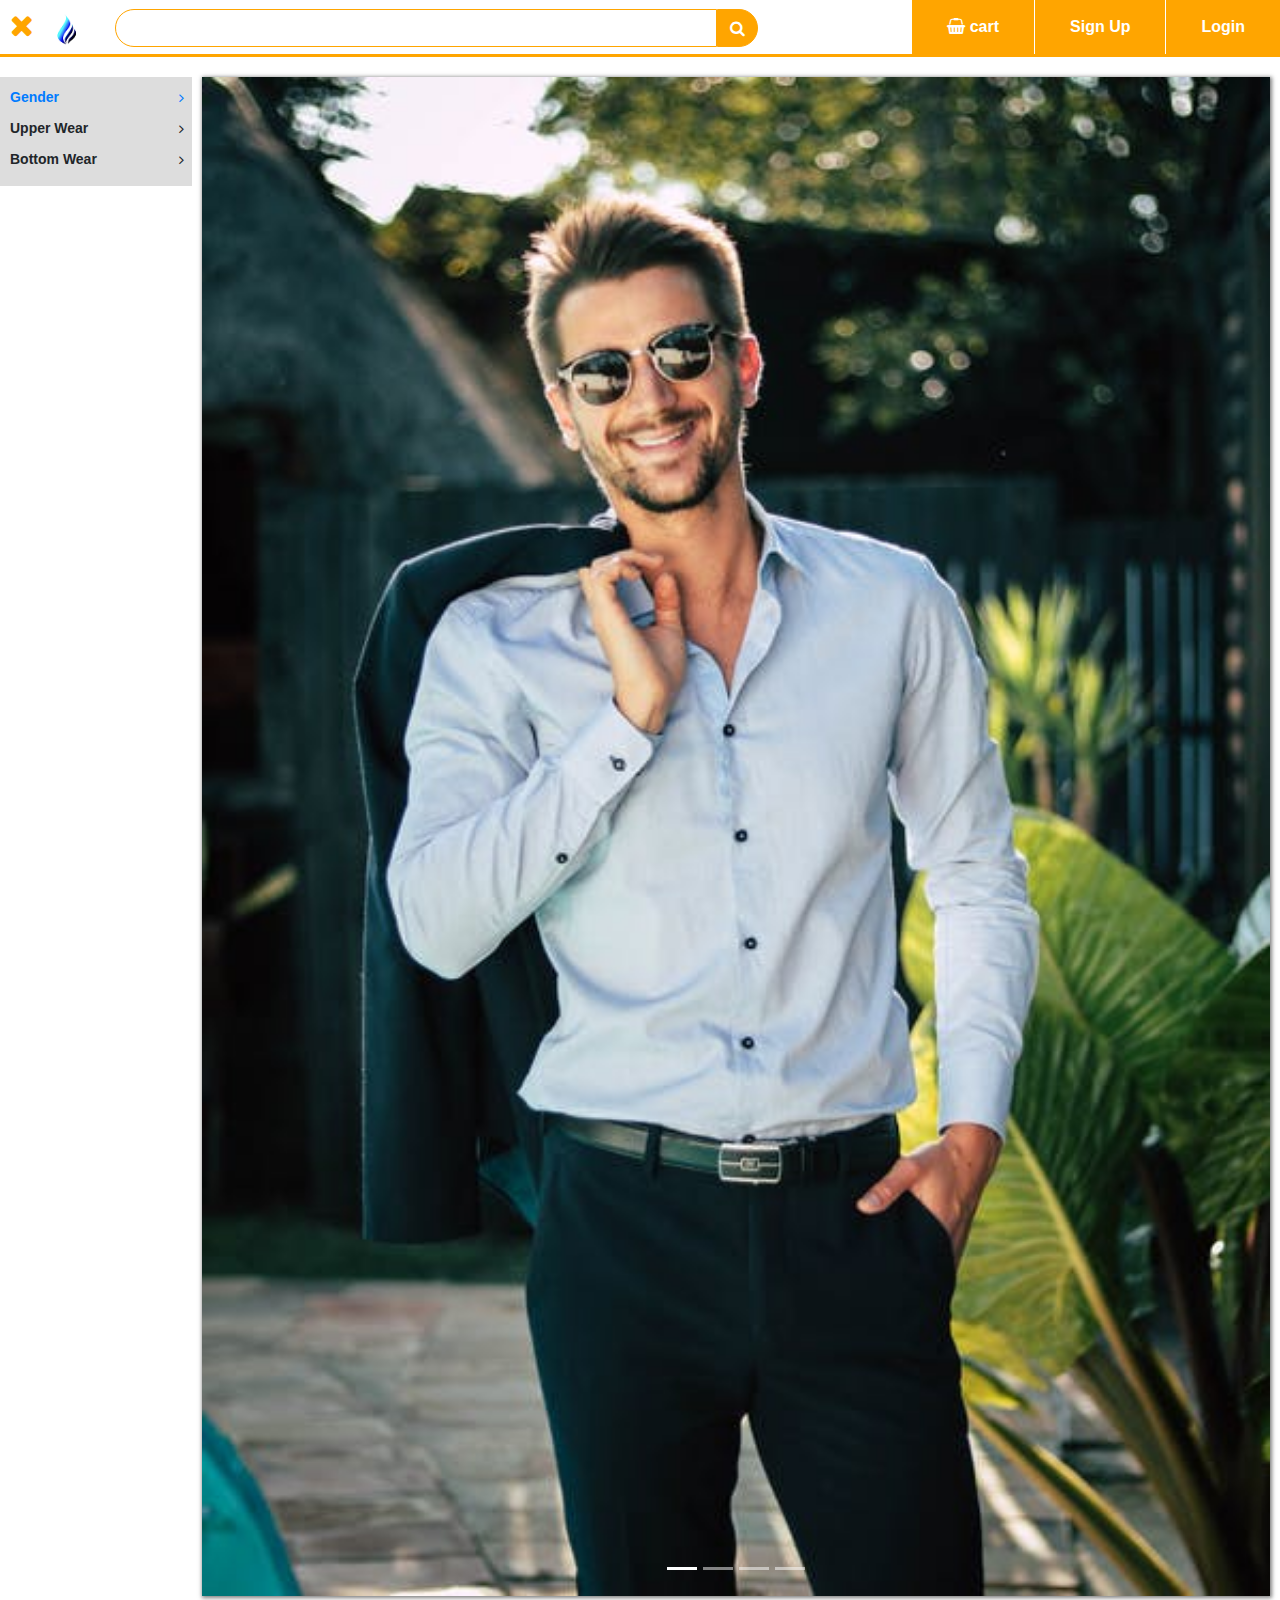
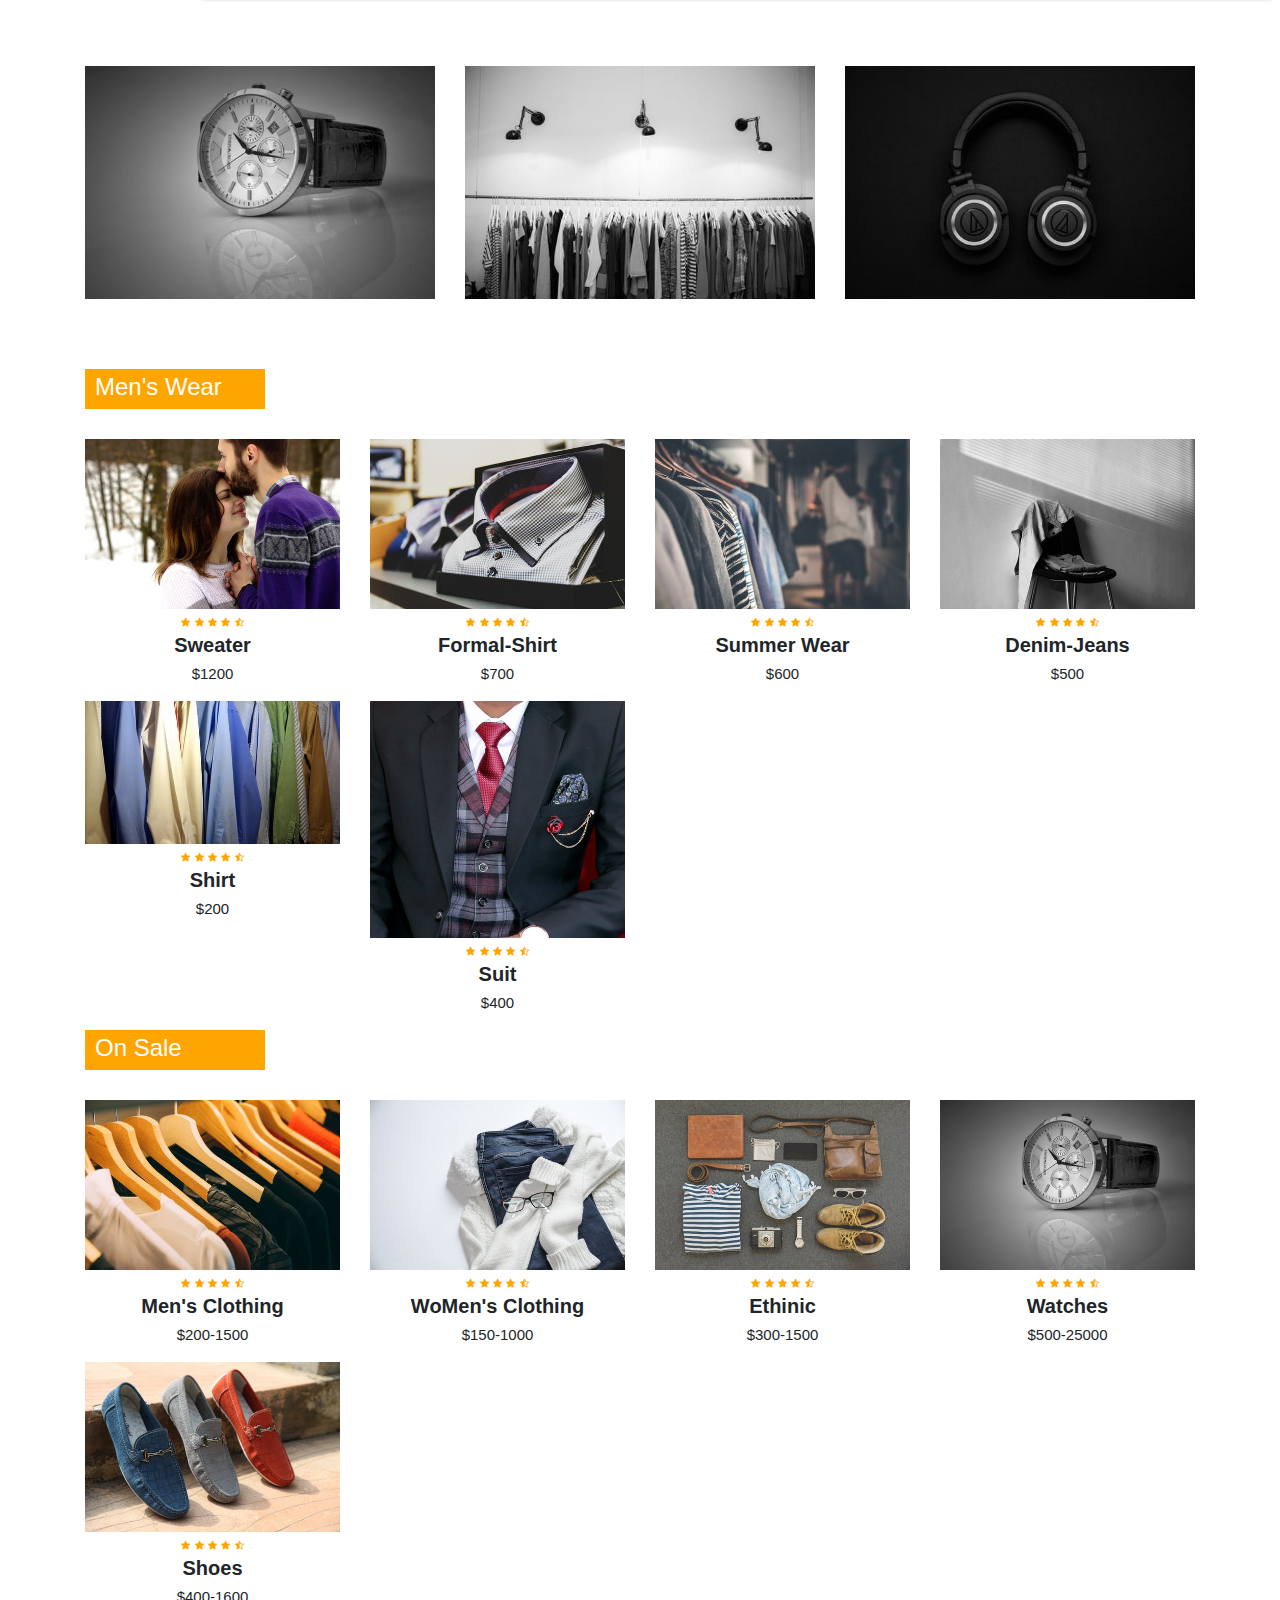
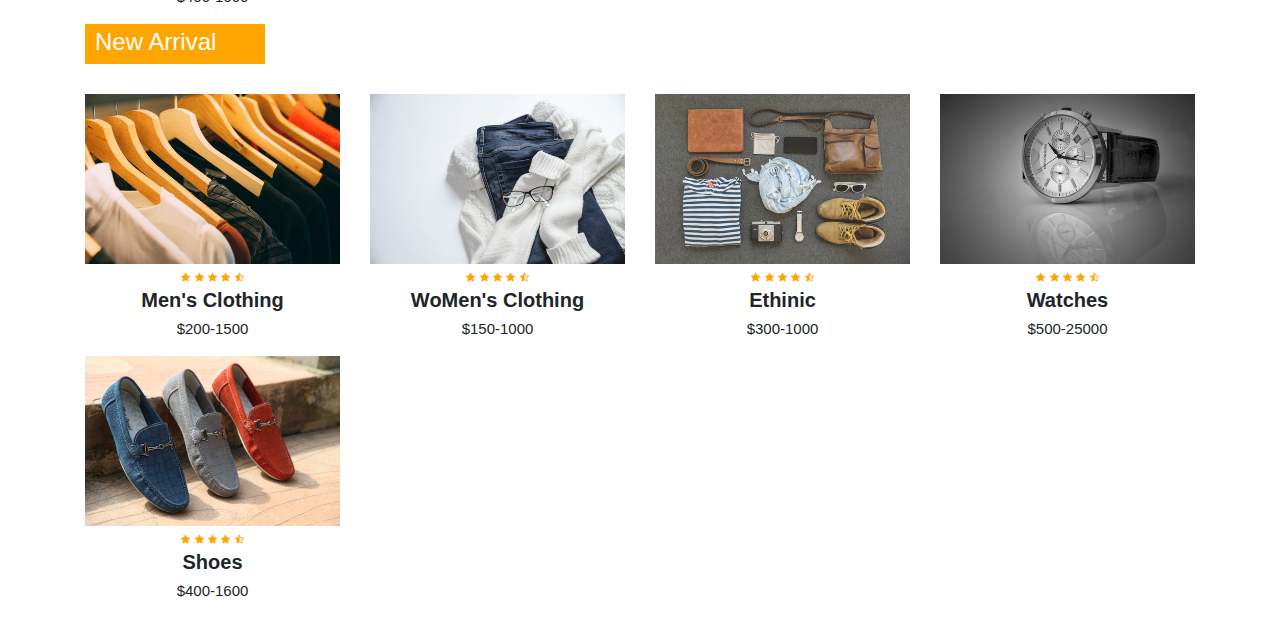
<file: men.html>
<!Doctype html>
<html>
	<head>
		<title>E-Commerce Website</title>
		<link rel="stylesheet" href="style.css">
		<link rel="stylesheet" href="https://stackpath.bootstrapcdn.com/bootstrap/4.3.1/css/bootstrap.min.css">
		<link rel="stylesheet" href="https://stackpath.bootstrapcdn.com/font-awesome/4.7.0/css/font-awesome.min.css">
		<script src="https://code.jquery.com/jquery-3.3.1.slim.min.js" ></script>
		<script src="https://stackpath.bootstrapcdn.com/bootstrap/4.3.1/js/bootstrap.min.js"></script>

	</head>
	<body>
		<div class ="top-nav-bar">	
			<div class="search-box">
				<i class="fa fa-bars" id="menu-btn" onclick="openmenu()"></i>
				<i class="fa fa-times" id="close-btn" onclick="closemenu()"></i>
				<img src="images.png" class="logo">
				<input type="text" class="form-control">
				<span class="input-group-text"><i class="fa fa-search"></i></span>
			</div>
			<div class="menu-bar">
				<ul>
					<li><a href= "#"><i class="fa fa-shopping-basket"></i>cart</li>
					<li><a href = "#">Sign Up</li>
					<li><a href = "#">Login</li>
				</ul>
			</div>
		</div>
		<section class="header">
			<div class="side-menu" id="side-menu">
				<ul>
					<li>Gender<i class="fa fa-angle-right"></i>
						<ul>
							<a href="men.html"><li>Male</li></a>
							<a href="wm.html"><li>Female</li></a>
							<li>Children</li>
							<li>Kids</li>
						</ul>
					</li>
					<li>Upper Wear<i class="fa fa-angle-right"></i>
						<ul>
							<li>T-shirts</li>
							<li>Shirts</li>
							<li>Jackets</li>
							<li>Sweaters</li>
						</ul>

					</li>
					<li>Bottom Wear<i class="fa fa-angle-right"></i>
						<ul>
							<li>Jeans</li>
							<li>Trouser</li>
							<li>Chinos</li>
							<li>Paints</li>
						</ul>
					</li>
				</ul>
			</div>
			<div class="slider">
				<div id="slider" class="carousel slide carousel-fade" data-ride="carousel">
  <div class="carousel-inner">
    <div class="carousel-item active">
      <img src="images\rt1.jpeg" class="d-block w-100">
    </div>
    <div class="carousel-item">
      <img src="images\rt2.jpeg" class="d-block w-100">
    </div>
    <div class="carousel-item">
      <img src="images\rt3.jpeg" class="d-block w-100">
    </div>
    <div class="carousel-item">
      <img src="images\rt4.jpeg" class="d-block w-100">
    </div>
  </div>
  <ol class="carousel-indicators">
    <li data-target="#slider" data-slide-to="0" class="active"></li>
    <li data-target="#slider" data-slide-to="1"></li>
    <li data-target="#slider" data-slide-to="2"></li>
    <li data-target="#slider" data-slide-to="3"></li>
  </ol>
  </div>
			</div>
		</section>
		<!-------------------featured Categories------------------>
		<section class="featured-categories">
			<div class="container">
				<div class="row">
					<div class="col-md-4">
						<img src="images/img5.jpeg">
					</div>
					<div class="col-md-4">
						<img src="images/img6.jpeg">
					</div>
					<div class="col-md-4">
						<img src="images/img7.jpeg">
					</div>
					
				</div>
			</div>
			
		</section>
		<!------------------------Women's Clothing------------------->

		<section class="on-sale">
			<div class="container">
				<div class="title-box">
				<h2>Men's Wear</h2>
			</div>
			<div class="row">
				<div class="col-md-3">
					<div class="product-top">
						<img src="images/m8.jpeg">
						<div class="overlay-right">
							<button type="button" class="btn-btn-secondary" title="Quick Shop">
								<i class="fa fa-eye"></i>
							</button>
								<button type="button" class="btn-btn-secondary" title="Add to Wishlist">
								<i class="fa fa-heart-o"></i>
							</button>
							<button type="button" class="btn-btn-secondary" title="Add to Cart">
								<i class="fa fa-shopping-cart"></i>
							</button>
						</div>
					</div>
					<div class="product-bottom text-center">
						<i class="fa fa-star"></i>
						<i class="fa fa-star"></i>
						<i class="fa fa-star"></i>
						<i class="fa fa-star"></i>
						<i class="fa fa-star-half-o"></i>
						<h3>Sweater</h3>
						<h5>$1200</h5>
					</div>
				</div>
				<div class="col-md-3">
					<div class="product-top">
						<img src="images/m2.jpeg">
						<div class="overlay-right">
							<button type="button" class="btn-btn-secondary" title="Quick Shop">
								<i class="fa fa-eye"></i>
							</button>
								<button type="button" class="btn-btn-secondary" title="Add to Wishlist">
								<i class="fa fa-heart-o"></i>
							</button>
							<button type="button" class="btn-btn-secondary" title="Add to Cart">
								<i class="fa fa-shopping-cart"></i>
							</button>
						</div>
					</div>
					<div class="product-bottom text-center">
						<i class="fa fa-star"></i>
						<i class="fa fa-star"></i>
						<i class="fa fa-star"></i>
						<i class="fa fa-star"></i>
						<i class="fa fa-star-half-o"></i>
						<h3>Formal-Shirt</h3>
						<h5>$700</h5>
					</div>
				</div>
				<div class="col-md-3">
					<div class="product-top">
						<img src="images/m3.jpeg">
						<div class="overlay-right">
							<button type="button" class="btn-btn-secondary" title="Quick Shop">
								<i class="fa fa-eye"></i>
							</button>
								<button type="button" class="btn-btn-secondary" title="Add to Wishlist">
								<i class="fa fa-heart-o"></i>
							</button>
							<button type="button" class="btn-btn-secondary" title="Add to Cart">
								<i class="fa fa-shopping-cart"></i>
							</button>
						</div>
					</div>
					<div class="product-bottom text-center">
						<i class="fa fa-star"></i>
						<i class="fa fa-star"></i>
						<i class="fa fa-star"></i>
						<i class="fa fa-star"></i>
						<i class="fa fa-star-half-o"></i>
						<h3>Summer Wear</h3>
						<h5>$600</h5>
					</div>
				</div>
				<div class="col-md-3">
					<div class="product-top">
						<img src="images/m4.jpeg">
						<div class="overlay-right">
							<button type="button" class="btn-btn-secondary" title="Quick Shop">
								<i class="fa fa-eye"></i>
							</button>
								<button type="button" class="btn-btn-secondary" title="Add to Wishlist">
								<i class="fa fa-heart-o"></i>
							</button>
							<button type="button" class="btn-btn-secondary" title="Add to Cart">
								<i class="fa fa-shopping-cart"></i>
							</button>
						</div>
					</div>
					<div class="product-bottom text-center">
						<i class="fa fa-star"></i>
						<i class="fa fa-star"></i>
						<i class="fa fa-star"></i>
						<i class="fa fa-star"></i>
						<i class="fa fa-star-half-o"></i>
						<h3>Denim-Jeans</h3>
						<h5>$500</h5>
					</div>
				</div>
				<div class="col-md-3">
					<div class="product-top">
						<img src="images/m5.jpeg">
						<div class="overlay-right">
							<button type="button" class="btn-btn-secondary" title="Quick Shop">
								<i class="fa fa-eye"></i>
							</button>
								<button type="button" class="btn-btn-secondary" title="Add to Wishlist">
								<i class="fa fa-heart-o"></i>
							</button>
							<button type="button" class="btn-btn-secondary" title="Add to Cart">
								<i class="fa fa-shopping-cart"></i>
							</button>
						</div>
					</div>
					<div class="product-bottom text-center">
						<i class="fa fa-star"></i>
						<i class="fa fa-star"></i>
						<i class="fa fa-star"></i>
						<i class="fa fa-star"></i>
						<i class="fa fa-star-half-o"></i>
						<h3>Shirt</h3>
						<h5>$200</h5>
					</div>
				</div>
				<div class="col-md-3">
					<div class="product-top">
						<img src="images/m6.jpeg">
						<div class="overlay-right">
							<button type="button" class="btn-btn-secondary" title="Quick Shop">
								<i class="fa fa-eye"></i>
							</button>
								<button type="button" class="btn-btn-secondary" title="Add to Wishlist">
								<i class="fa fa-heart-o"></i>
							</button>
							<button type="button" class="btn-btn-secondary" title="Add to Cart">
								<i class="fa fa-shopping-cart"></i>
							</button>
						</div>
					</div>
					<div class="product-bottom text-center">
						<i class="fa fa-star"></i>
						<i class="fa fa-star"></i>
						<i class="fa fa-star"></i>
						<i class="fa fa-star"></i>
						<i class="fa fa-star-half-o"></i>
						<h3>Suit</h3>
						<h5>$400</h5>
					</div>
				</div>
			</div>
			</div>
		</section>
		<!------------------------on-sale--------------------------->
		<section class="on-sale">
			<div class="container">
				<div class="title-box">
				<h2>On Sale</h2>
			</div>
			<div class="row">
				<div class="col-md-3">
					<div class="product-top">
						<img src="images/img8.jpeg">
						<div class="overlay-right">
							<button type="button" class="btn-btn-secondary" title="Quick Shop">
								<i class="fa fa-eye"></i>
							</button>
								<button type="button" class="btn-btn-secondary" title="Add to Wishlist">
								<i class="fa fa-heart-o"></i>
							</button>
							<button type="button" class="btn-btn-secondary" title="Add to Cart">
								<i class="fa fa-shopping-cart"></i>
							</button>
						</div>
					</div>
					<div class="product-bottom text-center">
						<i class="fa fa-star"></i>
						<i class="fa fa-star"></i>
						<i class="fa fa-star"></i>
						<i class="fa fa-star"></i>
						<i class="fa fa-star-half-o"></i>
						<h3>Men's Clothing</h3>
						<h5>$200-1500</h5>
					</div>
				</div>
				<div class="col-md-3">
					<div class="product-top">
						<img src="images/img9.jpeg">
						<div class="overlay-right">
							<button type="button" class="btn-btn-secondary" title="Quick Shop">
								<i class="fa fa-eye"></i>
							</button>
								<button type="button" class="btn-btn-secondary" title="Add to Wishlist">
								<i class="fa fa-heart-o"></i>
							</button>
							<button type="button" class="btn-btn-secondary" title="Add to Cart">
								<i class="fa fa-shopping-cart"></i>
							</button>
						</div>
					</div>
					<div class="product-bottom text-center">
						<i class="fa fa-star"></i>
						<i class="fa fa-star"></i>
						<i class="fa fa-star"></i>
						<i class="fa fa-star"></i>
						<i class="fa fa-star-half-o"></i>
						<h3>WoMen's Clothing</h3>
						<h5>$150-1000</h5>
					</div>
				</div>
				<div class="col-md-3">
					<div class="product-top">
						<img src="images/img10.jpeg">
						<div class="overlay-right">
							<button type="button" class="btn-btn-secondary" title="Quick Shop">
								<i class="fa fa-eye"></i>
							</button>
								<button type="button" class="btn-btn-secondary" title="Add to Wishlist">
								<i class="fa fa-heart-o"></i>
							</button>
							<button type="button" class="btn-btn-secondary" title="Add to Cart">
								<i class="fa fa-shopping-cart"></i>
							</button>
						</div>
					</div>
					<div class="product-bottom text-center">
						<i class="fa fa-star"></i>
						<i class="fa fa-star"></i>
						<i class="fa fa-star"></i>
						<i class="fa fa-star"></i>
						<i class="fa fa-star-half-o"></i>
						<h3>Ethinic</h3>
						<h5>$300-1500</h5>
					</div>
				</div>
				<div class="col-md-3">
					<div class="product-top">
						<img src="images/img11.jpeg">
						<div class="overlay-right">
							<button type="button" class="btn-btn-secondary" title="Quick Shop">
								<i class="fa fa-eye"></i>
							</button>
								<button type="button" class="btn-btn-secondary" title="Add to Wishlist">
								<i class="fa fa-heart-o"></i>
							</button>
							<button type="button" class="btn-btn-secondary" title="Add to Cart">
								<i class="fa fa-shopping-cart"></i>
							</button>
						</div>
					</div>
					<div class="product-bottom text-center">
						<i class="fa fa-star"></i>
						<i class="fa fa-star"></i>
						<i class="fa fa-star"></i>
						<i class="fa fa-star"></i>
						<i class="fa fa-star-half-o"></i>
						<h3>Watches</h3>
						<h5>$500-25000</h5>
					</div>
				</div>
				<div class="col-md-3">
					<div class="product-top">
						<img src="images/img12.jpeg">
						<div class="overlay-right">
							<button type="button" class="btn-btn-secondary" title="Quick Shop">
								<i class="fa fa-eye"></i>
							</button>
								<button type="button" class="btn-btn-secondary" title="Add to Wishlist">
								<i class="fa fa-heart-o"></i>
							</button>
							<button type="button" class="btn-btn-secondary" title="Add to Cart">
								<i class="fa fa-shopping-cart"></i>
							</button>
						</div>
					</div>
					<div class="product-bottom text-center">
						<i class="fa fa-star"></i>
						<i class="fa fa-star"></i>
						<i class="fa fa-star"></i>
						<i class="fa fa-star"></i>
						<i class="fa fa-star-half-o"></i>
						<h3>Shoes</h3>
						<h5>$400-1600</h5>
					</div>
				</div>
			</div>
			</div>
		</section>
		 <section class="on-sale">
			<div class="container">
				<div class="title-box">
				<h2>New Arrival </h2>
			</div>
			<div class="row">
				<div class="col-md-3">
					<div class="product-top">
						<img src="images/img8.jpeg">
						<div class="overlay-right">
							<button type="button" class="btn-btn-secondary" title="Quick Shop">
								<i class="fa fa-eye"></i>
							</button>
								<button type="button" class="btn-btn-secondary" title="Add to Wishlist">
								<i class="fa fa-heart-o"></i>
							</button>
							<button type="button" class="btn-btn-secondary" title="Add to Cart">
								<i class="fa fa-shopping-cart"></i>
							</button>
						</div>
					</div>
					<div class="product-bottom text-center">
						<i class="fa fa-star"></i>
						<i class="fa fa-star"></i>
						<i class="fa fa-star"></i>
						<i class="fa fa-star"></i>
						<i class="fa fa-star-half-o"></i>
						<h3>Men's Clothing</h3>
						<h5>$200-1500</h5>
					</div>
				</div>
				<div class="col-md-3">
					<div class="product-top">
						<img src="images/img9.jpeg">
						<div class="overlay-right">
							<button type="button" class="btn-btn-secondary" title="Quick Shop">
								<i class="fa fa-eye"></i>
							</button>
								<button type="button" class="btn-btn-secondary" title="Add to Wishlist">
								<i class="fa fa-heart-o"></i>
							</button>
							<button type="button" class="btn-btn-secondary" title="Add to Cart">
								<i class="fa fa-shopping-cart"></i>
							</button>
						</div>
					</div>
					<div class="product-bottom text-center">
						<i class="fa fa-star"></i>
						<i class="fa fa-star"></i>
						<i class="fa fa-star"></i>
						<i class="fa fa-star"></i>
						<i class="fa fa-star-half-o"></i>
						<h3>WoMen's Clothing</h3>
						<h5>$150-1000</h5>
					</div>
				</div>
				<div class="col-md-3">
					<div class="product-top">
						<img src="images/img10.jpeg">
						<div class="overlay-right">
							<button type="button" class="btn-btn-secondary" title="Quick Shop">
								<i class="fa fa-eye"></i>
							</button>
								<button type="button" class="btn-btn-secondary" title="Add to Wishlist">
								<i class="fa fa-heart-o"></i>
							</button>
							<button type="button" class="btn-btn-secondary" title="Add to Cart">
								<i class="fa fa-shopping-cart"></i>
							</button>
						</div>
					</div>
					<div class="product-bottom text-center">
						<i class="fa fa-star"></i>
						<i class="fa fa-star"></i>
						<i class="fa fa-star"></i>
						<i class="fa fa-star"></i>
						<i class="fa fa-star-half-o"></i>
						<h3>Ethinic</h3>
						<h5>$300-1000</h5>
					</div>
				</div>
				<div class="col-md-3">
					<div class="product-top">
						<img src="images/img11.jpeg">
						<div class="overlay-right">
							<button type="button" class="btn-btn-secondary" title="Quick Shop">
								<i class="fa fa-eye"></i>
							</button>
								<button type="button" class="btn-btn-secondary" title="Add to Wishlist">
								<i class="fa fa-heart-o"></i>
							</button>
							<button type="button" class="btn-btn-secondary" title="Add to Cart">
								<i class="fa fa-shopping-cart"></i>
							</button>
						</div>
					</div>
					<div class="product-bottom text-center">
						<i class="fa fa-star"></i>
						<i class="fa fa-star"></i>
						<i class="fa fa-star"></i>
						<i class="fa fa-star"></i>
						<i class="fa fa-star-half-o"></i>
						<h3>Watches</h3>
						<h5>$500-25000</h5>
					</div>
				</div>
				<div class="col-md-3">
					<div class="product-top">
						<img src="images/img12.jpeg">
						<div class="overlay-right">
							<button type="button" class="btn-btn-secondary" title="Quick Shop">
								<i class="fa fa-eye"></i>
							</button>
								<button type="button" class="btn-btn-secondary" title="Add to Wishlist">
								<i class="fa fa-heart-o"></i>
							</button>
							<button type="button" class="btn-btn-secondary" title="Add to Cart">
								<i class="fa fa-shopping-cart"></i>
							</button>
						</div>
					</div>
					<div class="product-bottom text-center">
						<i class="fa fa-star"></i>
						<i class="fa fa-star"></i>
						<i class="fa fa-star"></i>
						<i class="fa fa-star"></i>
						<i class="fa fa-star-half-o"></i>
						<h3>Shoes</h3>
						<h5>$400-1600</h5>
					</div>
				</div>
			</div>
			</div>
		</section>
		<script>
			function openmenu() {
				document.getElementById("side-menu").style.display = "block";
				document.getElementById("menu-btn").style.display = "none";
				document.getElementById("close-btn").style.display = "block";
			}
			function closemenu() {
				document.getElementById("side-menu").style.display = "none";
				document.getElementById("menu-btn").style.display = "block";
				document.getElementById("close-btn").style.display = "none";
			}
		</script>
	</body>
</html>
</file>
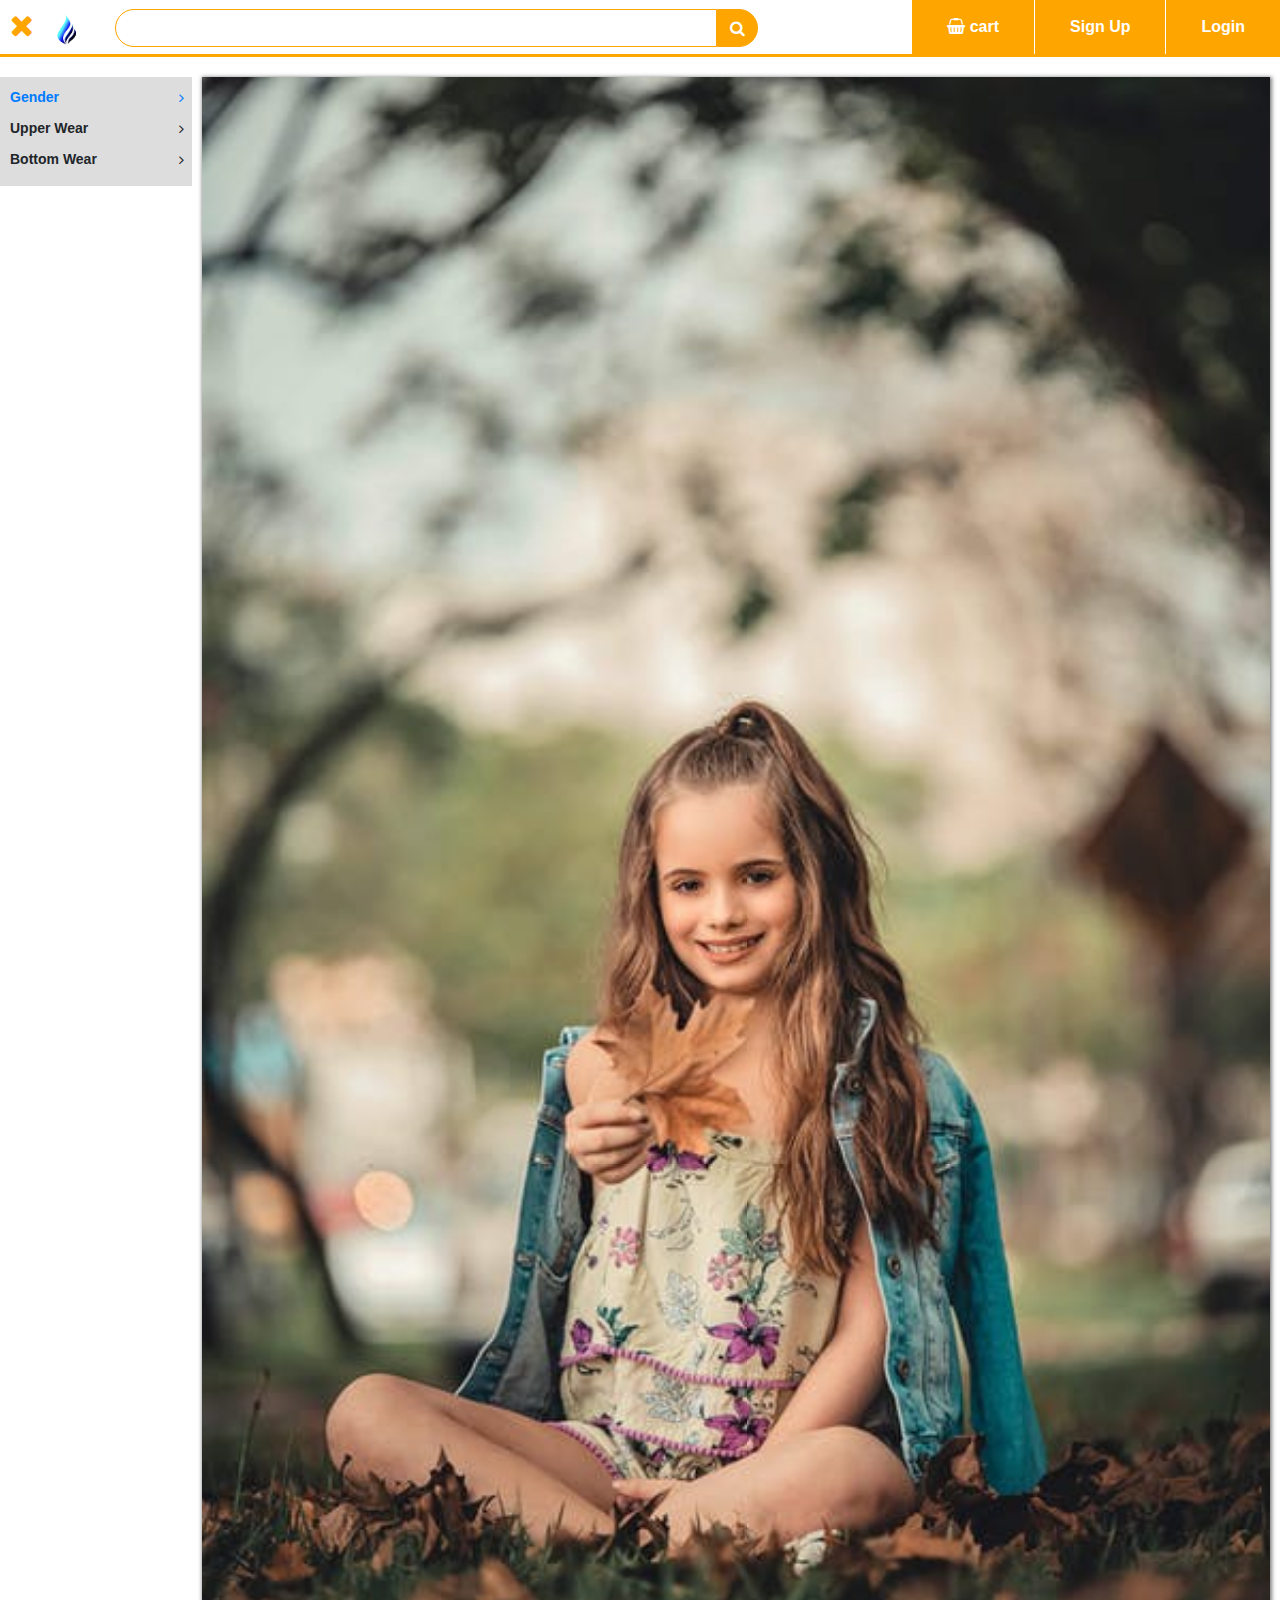
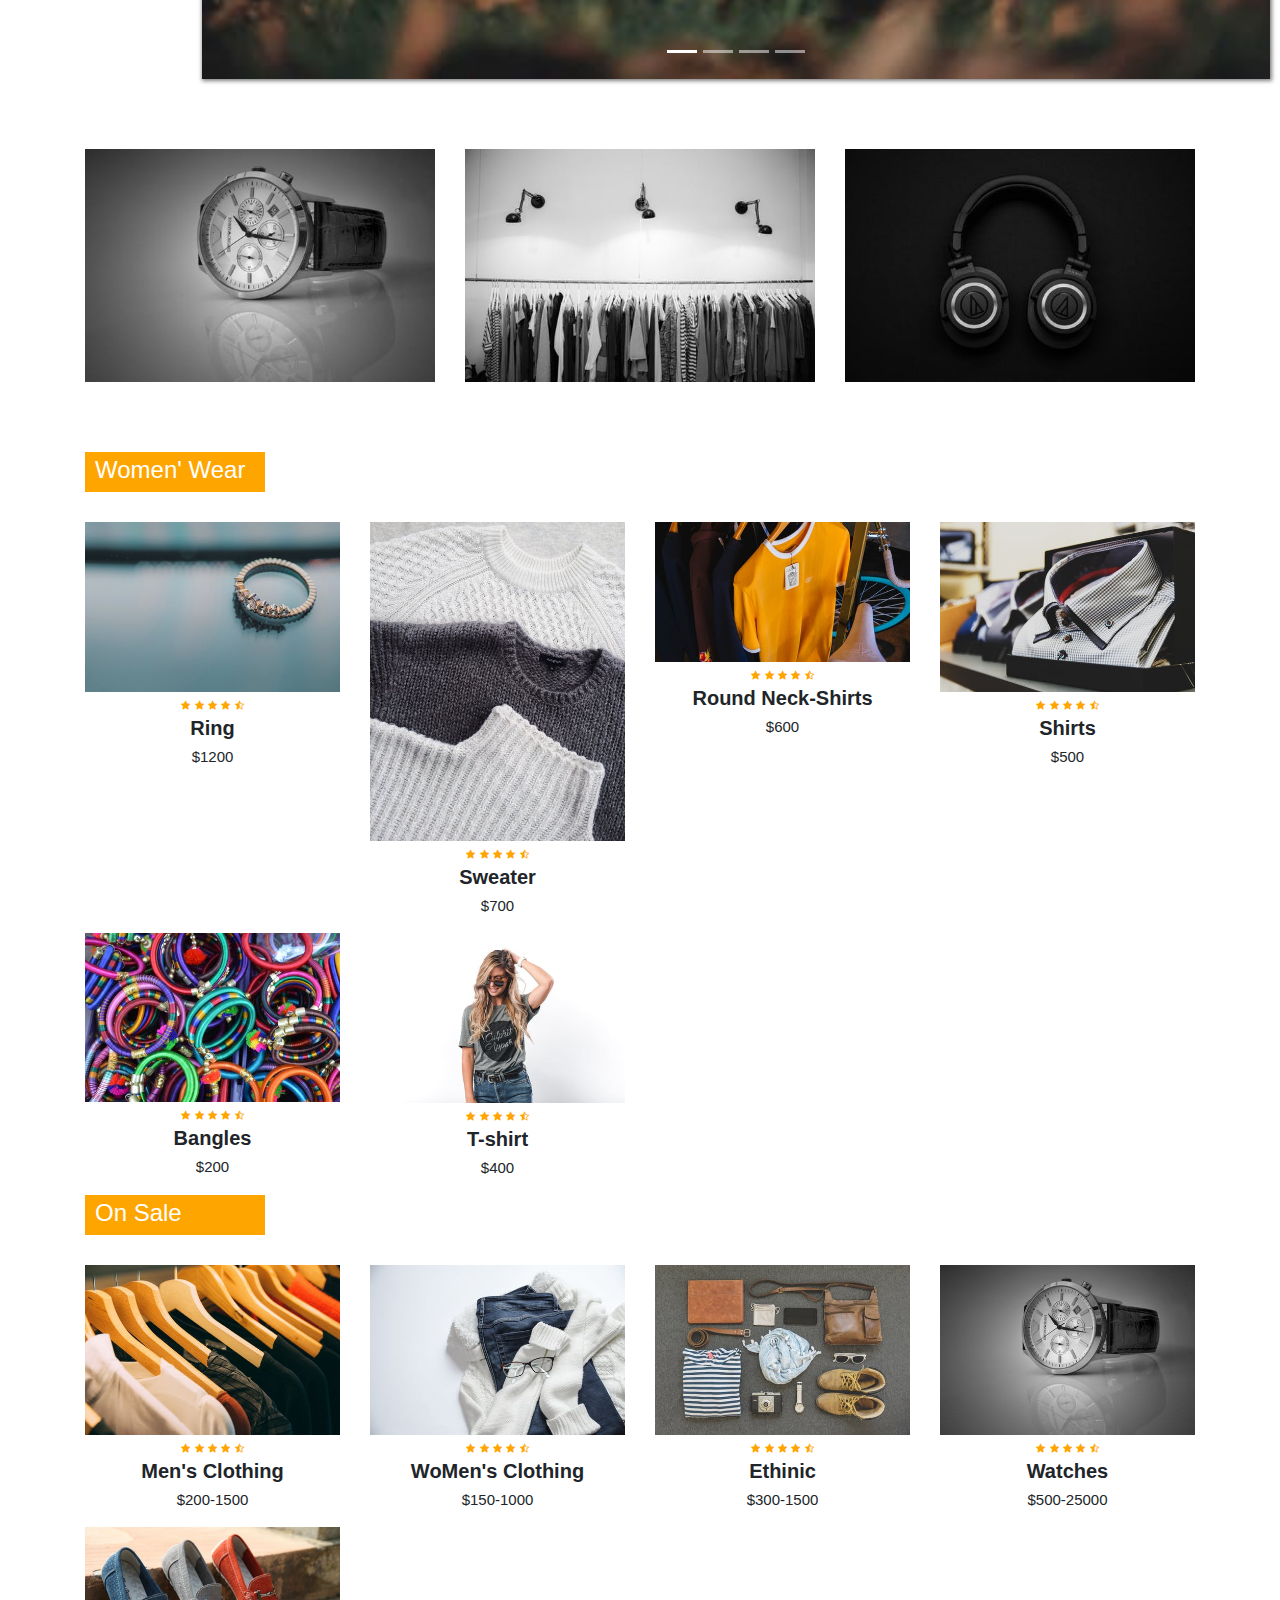
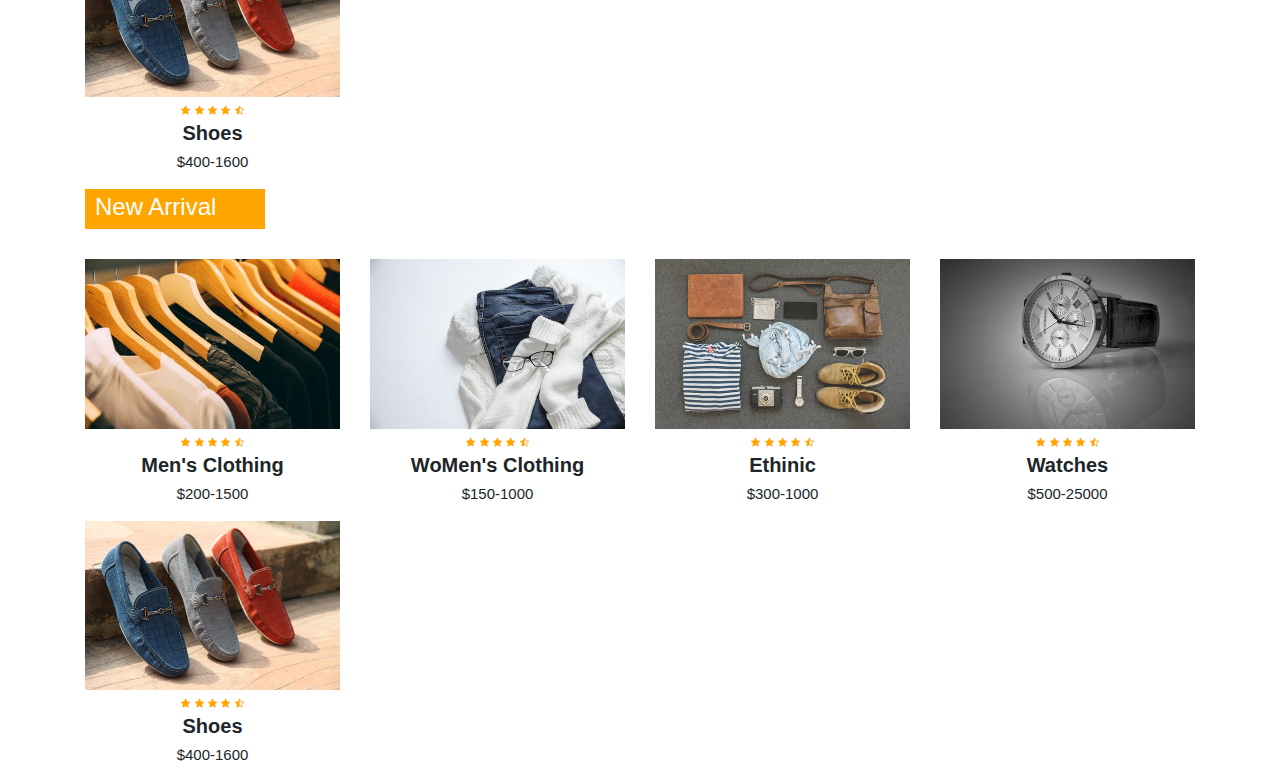
<file: wm.html>
<!Doctype html>
<html>
	<head>
		<title>E-Commerce Website</title>
		<link rel="stylesheet" href="style.css">
		<link rel="stylesheet" href="https://stackpath.bootstrapcdn.com/bootstrap/4.3.1/css/bootstrap.min.css">
		<link rel="stylesheet" href="https://stackpath.bootstrapcdn.com/font-awesome/4.7.0/css/font-awesome.min.css">
		<script src="https://code.jquery.com/jquery-3.3.1.slim.min.js" ></script>
		<script src="https://stackpath.bootstrapcdn.com/bootstrap/4.3.1/js/bootstrap.min.js"></script>

	</head>
	<body>
		<div class ="top-nav-bar">	
			<div class="search-box">
				<i class="fa fa-bars" id="menu-btn" onclick="openmenu()"></i>
				<i class="fa fa-times" id="close-btn" onclick="closemenu()"></i>
				<img src="images.png" class="logo">
				<input type="text" class="form-control">
				<span class="input-group-text"><i class="fa fa-search"></i></span>
			</div>
			<div class="menu-bar">
				<ul>
					<li><a href= "#"><i class="fa fa-shopping-basket"></i>cart</li>
					<li><a href = "#">Sign Up</li>
					<li><a href = "#">Login</li>
				</ul>
			</div>
		</div>
		<section class="header">
			<div class="side-menu" id="side-menu">
				<ul>
					<li>Gender<i class="fa fa-angle-right"></i>
						<ul>
							<a href="men.html"><li>Male</li></a>
							<a href="wm.html"><li>Female</li></a>
							<li>Children</li>
							<li>Kids</li>
						</ul>
					</li>
					<li>Upper Wear<i class="fa fa-angle-right"></i>
						<ul>
							<li>T-shirts</li>
							<li>Shirts</li>
							<li>Jackets</li>
							<li>Sweaters</li>
						</ul>

					</li>
					<li>Bottom Wear<i class="fa fa-angle-right"></i>
						<ul>
							<li>Jeans</li>
							<li>Trouser</li>
							<li>Chinos</li>
							<li>Paints</li>
						</ul>
					</li>
				</ul>
			</div>
			<div class="slider">
				<div id="slider" class="carousel slide carousel-fade" data-ride="carousel">
  <div class="carousel-inner">
    <div class="carousel-item active">
      <img src="images\gr1.jpeg" class="d-block w-100">
    </div>
    <div class="carousel-item">
      <img src="images\gr2.jpeg" class="d-block w-100">
    </div>
    <div class="carousel-item">
      <img src="images\gr3.jpeg" class="d-block w-100">
    </div>
    <div class="carousel-item">
      <img src="images\gr4.jpeg" class="d-block w-100">
    </div>
  </div>
  <ol class="carousel-indicators">
    <li data-target="#slider" data-slide-to="0" class="active"></li>
    <li data-target="#slider" data-slide-to="1"></li>
    <li data-target="#slider" data-slide-to="2"></li>
    <li data-target="#slider" data-slide-to="3"></li>
  </ol>
  </div>
			</div>
		</section>
		<!-------------------featured Categories------------------>
		<section class="featured-categories">
			<div class="container">
				<div class="row">
					<div class="col-md-4">
						<img src="images/img5.jpeg">
					</div>
					<div class="col-md-4">
						<img src="images/img6.jpeg">
					</div>
					<div class="col-md-4">
						<img src="images/img7.jpeg">
					</div>
					
				</div>
			</div>
			
		</section>
		<!------------------------Women's Clothing------------------->

		<section class="on-sale">
			<div class="container">
				<div class="title-box">
				<h2>Women' Wear</h2>
			</div>
			<div class="row">
				<div class="col-md-3">
					<div class="product-top">
						<img src="images/w6.jpeg">
						<div class="overlay-right">
							<button type="button" class="btn-btn-secondary" title="Quick Shop">
								<i class="fa fa-eye"></i>
							</button>
								<button type="button" class="btn-btn-secondary" title="Add to Wishlist">
								<i class="fa fa-heart-o"></i>
							</button>
							<button type="button" class="btn-btn-secondary" title="Add to Cart">
								<i class="fa fa-shopping-cart"></i>
							</button>
						</div>
					</div>
					<div class="product-bottom text-center">
						<i class="fa fa-star"></i>
						<i class="fa fa-star"></i>
						<i class="fa fa-star"></i>
						<i class="fa fa-star"></i>
						<i class="fa fa-star-half-o"></i>
						<h3>Ring</h3>
						<h5>$1200</h5>
					</div>
				</div>
				<div class="col-md-3">
					<div class="product-top">
						<img src="images/w1.jpeg">
						<div class="overlay-right">
							<button type="button" class="btn-btn-secondary" title="Quick Shop">
								<i class="fa fa-eye"></i>
							</button>
								<button type="button" class="btn-btn-secondary" title="Add to Wishlist">
								<i class="fa fa-heart-o"></i>
							</button>
							<button type="button" class="btn-btn-secondary" title="Add to Cart">
								<i class="fa fa-shopping-cart"></i>
							</button>
						</div>
					</div>
					<div class="product-bottom text-center">
						<i class="fa fa-star"></i>
						<i class="fa fa-star"></i>
						<i class="fa fa-star"></i>
						<i class="fa fa-star"></i>
						<i class="fa fa-star-half-o"></i>
						<h3>Sweater</h3>
						<h5>$700</h5>
					</div>
				</div>
				<div class="col-md-3">
					<div class="product-top">
						<img src="images/w2.jpeg">
						<div class="overlay-right">
							<button type="button" class="btn-btn-secondary" title="Quick Shop">
								<i class="fa fa-eye"></i>
							</button>
								<button type="button" class="btn-btn-secondary" title="Add to Wishlist">
								<i class="fa fa-heart-o"></i>
							</button>
							<button type="button" class="btn-btn-secondary" title="Add to Cart">
								<i class="fa fa-shopping-cart"></i>
							</button>
						</div>
					</div>
					<div class="product-bottom text-center">
						<i class="fa fa-star"></i>
						<i class="fa fa-star"></i>
						<i class="fa fa-star"></i>
						<i class="fa fa-star"></i>
						<i class="fa fa-star-half-o"></i>
						<h3>Round Neck-Shirts</h3>
						<h5>$600</h5>
					</div>
				</div>
				<div class="col-md-3">
					<div class="product-top">
						<img src="images/w3.jpeg">
						<div class="overlay-right">
							<button type="button" class="btn-btn-secondary" title="Quick Shop">
								<i class="fa fa-eye"></i>
							</button>
								<button type="button" class="btn-btn-secondary" title="Add to Wishlist">
								<i class="fa fa-heart-o"></i>
							</button>
							<button type="button" class="btn-btn-secondary" title="Add to Cart">
								<i class="fa fa-shopping-cart"></i>
							</button>
						</div>
					</div>
					<div class="product-bottom text-center">
						<i class="fa fa-star"></i>
						<i class="fa fa-star"></i>
						<i class="fa fa-star"></i>
						<i class="fa fa-star"></i>
						<i class="fa fa-star-half-o"></i>
						<h3>Shirts</h3>
						<h5>$500</h5>
					</div>
				</div>
				<div class="col-md-3">
					<div class="product-top">
						<img src="images/w5.jpeg">
						<div class="overlay-right">
							<button type="button" class="btn-btn-secondary" title="Quick Shop">
								<i class="fa fa-eye"></i>
							</button>
								<button type="button" class="btn-btn-secondary" title="Add to Wishlist">
								<i class="fa fa-heart-o"></i>
							</button>
							<button type="button" class="btn-btn-secondary" title="Add to Cart">
								<i class="fa fa-shopping-cart"></i>
							</button>
						</div>
					</div>
					<div class="product-bottom text-center">
						<i class="fa fa-star"></i>
						<i class="fa fa-star"></i>
						<i class="fa fa-star"></i>
						<i class="fa fa-star"></i>
						<i class="fa fa-star-half-o"></i>
						<h3>Bangles</h3>
						<h5>$200</h5>
					</div>
				</div>
				<div class="col-md-3">
					<div class="product-top">
						<img src="images/w4.jpeg">
						<div class="overlay-right">
							<button type="button" class="btn-btn-secondary" title="Quick Shop">
								<i class="fa fa-eye"></i>
							</button>
								<button type="button" class="btn-btn-secondary" title="Add to Wishlist">
								<i class="fa fa-heart-o"></i>
							</button>
							<button type="button" class="btn-btn-secondary" title="Add to Cart">
								<i class="fa fa-shopping-cart"></i>
							</button>
						</div>
					</div>
					<div class="product-bottom text-center">
						<i class="fa fa-star"></i>
						<i class="fa fa-star"></i>
						<i class="fa fa-star"></i>
						<i class="fa fa-star"></i>
						<i class="fa fa-star-half-o"></i>
						<h3>T-shirt</h3>
						<h5>$400</h5>
					</div>
				</div>
			</div>
			</div>
		</section>
		<!------------------------on-sale--------------------------->
		<section class="on-sale">
			<div class="container">
				<div class="title-box">
				<h2>On Sale</h2>
			</div>
			<div class="row">
				<div class="col-md-3">
					<div class="product-top">
						<img src="images/img8.jpeg">
						<div class="overlay-right">
							<button type="button" class="btn-btn-secondary" title="Quick Shop">
								<i class="fa fa-eye"></i>
							</button>
								<button type="button" class="btn-btn-secondary" title="Add to Wishlist">
								<i class="fa fa-heart-o"></i>
							</button>
							<button type="button" class="btn-btn-secondary" title="Add to Cart">
								<i class="fa fa-shopping-cart"></i>
							</button>
						</div>
					</div>
					<div class="product-bottom text-center">
						<i class="fa fa-star"></i>
						<i class="fa fa-star"></i>
						<i class="fa fa-star"></i>
						<i class="fa fa-star"></i>
						<i class="fa fa-star-half-o"></i>
						<h3>Men's Clothing</h3>
						<h5>$200-1500</h5>
					</div>
				</div>
				<div class="col-md-3">
					<div class="product-top">
						<img src="images/img9.jpeg">
						<div class="overlay-right">
							<button type="button" class="btn-btn-secondary" title="Quick Shop">
								<i class="fa fa-eye"></i>
							</button>
								<button type="button" class="btn-btn-secondary" title="Add to Wishlist">
								<i class="fa fa-heart-o"></i>
							</button>
							<button type="button" class="btn-btn-secondary" title="Add to Cart">
								<i class="fa fa-shopping-cart"></i>
							</button>
						</div>
					</div>
					<div class="product-bottom text-center">
						<i class="fa fa-star"></i>
						<i class="fa fa-star"></i>
						<i class="fa fa-star"></i>
						<i class="fa fa-star"></i>
						<i class="fa fa-star-half-o"></i>
						<h3>WoMen's Clothing</h3>
						<h5>$150-1000</h5>
					</div>
				</div>
				<div class="col-md-3">
					<div class="product-top">
						<img src="images/img10.jpeg">
						<div class="overlay-right">
							<button type="button" class="btn-btn-secondary" title="Quick Shop">
								<i class="fa fa-eye"></i>
							</button>
								<button type="button" class="btn-btn-secondary" title="Add to Wishlist">
								<i class="fa fa-heart-o"></i>
							</button>
							<button type="button" class="btn-btn-secondary" title="Add to Cart">
								<i class="fa fa-shopping-cart"></i>
							</button>
						</div>
					</div>
					<div class="product-bottom text-center">
						<i class="fa fa-star"></i>
						<i class="fa fa-star"></i>
						<i class="fa fa-star"></i>
						<i class="fa fa-star"></i>
						<i class="fa fa-star-half-o"></i>
						<h3>Ethinic</h3>
						<h5>$300-1500</h5>
					</div>
				</div>
				<div class="col-md-3">
					<div class="product-top">
						<img src="images/img11.jpeg">
						<div class="overlay-right">
							<button type="button" class="btn-btn-secondary" title="Quick Shop">
								<i class="fa fa-eye"></i>
							</button>
								<button type="button" class="btn-btn-secondary" title="Add to Wishlist">
								<i class="fa fa-heart-o"></i>
							</button>
							<button type="button" class="btn-btn-secondary" title="Add to Cart">
								<i class="fa fa-shopping-cart"></i>
							</button>
						</div>
					</div>
					<div class="product-bottom text-center">
						<i class="fa fa-star"></i>
						<i class="fa fa-star"></i>
						<i class="fa fa-star"></i>
						<i class="fa fa-star"></i>
						<i class="fa fa-star-half-o"></i>
						<h3>Watches</h3>
						<h5>$500-25000</h5>
					</div>
				</div>
				<div class="col-md-3">
					<div class="product-top">
						<img src="images/img12.jpeg">
						<div class="overlay-right">
							<button type="button" class="btn-btn-secondary" title="Quick Shop">
								<i class="fa fa-eye"></i>
							</button>
								<button type="button" class="btn-btn-secondary" title="Add to Wishlist">
								<i class="fa fa-heart-o"></i>
							</button>
							<button type="button" class="btn-btn-secondary" title="Add to Cart">
								<i class="fa fa-shopping-cart"></i>
							</button>
						</div>
					</div>
					<div class="product-bottom text-center">
						<i class="fa fa-star"></i>
						<i class="fa fa-star"></i>
						<i class="fa fa-star"></i>
						<i class="fa fa-star"></i>
						<i class="fa fa-star-half-o"></i>
						<h3>Shoes</h3>
						<h5>$400-1600</h5>
					</div>
				</div>
			</div>
			</div>
		</section>
		 <section class="on-sale">
			<div class="container">
				<div class="title-box">
				<h2>New Arrival </h2>
			</div>
			<div class="row">
				<div class="col-md-3">
					<div class="product-top">
						<img src="images/img8.jpeg">
						<div class="overlay-right">
							<button type="button" class="btn-btn-secondary" title="Quick Shop">
								<i class="fa fa-eye"></i>
							</button>
								<button type="button" class="btn-btn-secondary" title="Add to Wishlist">
								<i class="fa fa-heart-o"></i>
							</button>
							<button type="button" class="btn-btn-secondary" title="Add to Cart">
								<i class="fa fa-shopping-cart"></i>
							</button>
						</div>
					</div>
					<div class="product-bottom text-center">
						<i class="fa fa-star"></i>
						<i class="fa fa-star"></i>
						<i class="fa fa-star"></i>
						<i class="fa fa-star"></i>
						<i class="fa fa-star-half-o"></i>
						<h3>Men's Clothing</h3>
						<h5>$200-1500</h5>
					</div>
				</div>
				<div class="col-md-3">
					<div class="product-top">
						<img src="images/img9.jpeg">
						<div class="overlay-right">
							<button type="button" class="btn-btn-secondary" title="Quick Shop">
								<i class="fa fa-eye"></i>
							</button>
								<button type="button" class="btn-btn-secondary" title="Add to Wishlist">
								<i class="fa fa-heart-o"></i>
							</button>
							<button type="button" class="btn-btn-secondary" title="Add to Cart">
								<i class="fa fa-shopping-cart"></i>
							</button>
						</div>
					</div>
					<div class="product-bottom text-center">
						<i class="fa fa-star"></i>
						<i class="fa fa-star"></i>
						<i class="fa fa-star"></i>
						<i class="fa fa-star"></i>
						<i class="fa fa-star-half-o"></i>
						<h3>WoMen's Clothing</h3>
						<h5>$150-1000</h5>
					</div>
				</div>
				<div class="col-md-3">
					<div class="product-top">
						<img src="images/img10.jpeg">
						<div class="overlay-right">
							<button type="button" class="btn-btn-secondary" title="Quick Shop">
								<i class="fa fa-eye"></i>
							</button>
								<button type="button" class="btn-btn-secondary" title="Add to Wishlist">
								<i class="fa fa-heart-o"></i>
							</button>
							<button type="button" class="btn-btn-secondary" title="Add to Cart">
								<i class="fa fa-shopping-cart"></i>
							</button>
						</div>
					</div>
					<div class="product-bottom text-center">
						<i class="fa fa-star"></i>
						<i class="fa fa-star"></i>
						<i class="fa fa-star"></i>
						<i class="fa fa-star"></i>
						<i class="fa fa-star-half-o"></i>
						<h3>Ethinic</h3>
						<h5>$300-1000</h5>
					</div>
				</div>
				<div class="col-md-3">
					<div class="product-top">
						<img src="images/img11.jpeg">
						<div class="overlay-right">
							<button type="button" class="btn-btn-secondary" title="Quick Shop">
								<i class="fa fa-eye"></i>
							</button>
								<button type="button" class="btn-btn-secondary" title="Add to Wishlist">
								<i class="fa fa-heart-o"></i>
							</button>
							<button type="button" class="btn-btn-secondary" title="Add to Cart">
								<i class="fa fa-shopping-cart"></i>
							</button>
						</div>
					</div>
					<div class="product-bottom text-center">
						<i class="fa fa-star"></i>
						<i class="fa fa-star"></i>
						<i class="fa fa-star"></i>
						<i class="fa fa-star"></i>
						<i class="fa fa-star-half-o"></i>
						<h3>Watches</h3>
						<h5>$500-25000</h5>
					</div>
				</div>
				<div class="col-md-3">
					<div class="product-top">
						<img src="images/img12.jpeg">
						<div class="overlay-right">
							<button type="button" class="btn-btn-secondary" title="Quick Shop">
								<i class="fa fa-eye"></i>
							</button>
								<button type="button" class="btn-btn-secondary" title="Add to Wishlist">
								<i class="fa fa-heart-o"></i>
							</button>
							<button type="button" class="btn-btn-secondary" title="Add to Cart">
								<i class="fa fa-shopping-cart"></i>
							</button>
						</div>
					</div>
					<div class="product-bottom text-center">
						<i class="fa fa-star"></i>
						<i class="fa fa-star"></i>
						<i class="fa fa-star"></i>
						<i class="fa fa-star"></i>
						<i class="fa fa-star-half-o"></i>
						<h3>Shoes</h3>
						<h5>$400-1600</h5>
					</div>
				</div>
			</div>
			</div>
		</section>
		<script>
			function openmenu() {
				document.getElementById("side-menu").style.display = "block";
				document.getElementById("menu-btn").style.display = "none";
				document.getElementById("close-btn").style.display = "block";
			}
			function closemenu() {
				document.getElementById("side-menu").style.display = "none";
				document.getElementById("menu-btn").style.display = "block";
				document.getElementById("close-btn").style.display = "none";
			}
		</script>
	</body>
</html>
</file>
<file: style.css>
*
{
	margin: 0;
	padding: 0;
}

body
{
	background-color: #f1f3f4;
	font-family: sans-serif;
}
.top-nav-bar
{
	height: 57px;
	top: 0;
	position: sticky;
	background: #fff;
	margin-bottom: 20px;
	border-bottom: 3px solid orange;
	z-index: 2;
}
.logo
{
	height: 40px;
	width: 40px;
	margin: 5px ;
}
.form-control
{
	margin-top: 9px;
	margin-left: 30px;
	border:1px solid orange ! important;
	border-top-left-radius: 20px ! important;
	border-bottom-left-radius: 20px ! important;
	border-top-right-radius: 0px ! important;
	border-bottom-right-radius: 0px ! important;
	box-shadow: none;
}
.input-group-text
{
	background: orange ! important;
	border: 1px solid orange ! important;
	margin: 8.5px 10px 3px 0 ! important;
	border-top-right-radius: 20px ! important;
	border-bottom-right-radius: 20px ! important;
	border-top-left-radius: 0px ! important;
	border-bottom-left-radius: 0px ! important;
	cursor: pointer;
}
.search-box
{
	display: inline-flex;
	width: 60%;
}
.fa-search
{
	color: #fff;
}
.menu-bar
{
	width: 40%;
	height: 57px;
	float: right;
}
.menu-bar ul
{
	display: inline-flex;
	float: right;
}
.menu-bar ul li
{
	border-left: 1px solid #fff;
	list-style-type: none;
	padding: 15px 35px;
	text-align: center;
	background-color: orange;
	cursor: pointer; 

}
.menu-bar ul li a
{
	font-size: 16px;
	font-weight: bold;
	color: #fff;
	text-decoration: none;
}
.fa-shopping-basket
{
	margin-right: 5px;
}
@media only screen and (max-width: 980px)
{
	.top-nav-bar
	{
		height: 118px;
		border-bottom:0;
	}
	.search-box
	{
		width: 100%;
	}
	.menu-bar{
		width: 100%	
	}
	.menu-bar ul
	{
		margin: 100px 0;
		width: 100%;
	}
	.menu-bar ul li
	{
		height: 57px;
		width: 100%;
	}
}

/*---------------side-menu----------------*/
.side-menu
{
	height: 79%;
	width: 15%;
	font-size: 14px;
	float: left;
	z-index: 2;
	background-color: #ddd;
}
.side-menu ul
{
	margin-left: 10px; 
}
.side-menu ul li
{
	list-style-type: none;
	font-weight: bold;
	margin-top: 10px;
 	cursor: pointer;
}
.side-menu ul li:hover
{
	color: orange;
}
.side-menu ul li ul
{
	display: none;
	z-index: 10;
	top: 77px;
}
.side-menu ul li:hover ul
{
	display: block;
	height: 400px;
	margin-left: 14%;
	padding: 0 100px 10px 10px;
	position: fixed;
	background: #ececec;
	box-shadow: 1px 1px 4px 1px rgba(0,0,0,0.5);
}
.fa-angle-right
{
	margin-top: 4px;
	margin-right: 8px;
	float: right;
}
#menu-btn, #close-btn
{
	font-size: 30px;
	margin: 10px;
	color: orange;
}
#menu-btn
{
	display: none;
}

@media only screen and (max-width: 980px)
{
	.side-menu
	{
		width: 34%;
		z-index: 20;
		top: 133px;
		position: fixed;
		font-size: 12px;
	}
	.side-menu ul li ul
	{
		top: 133px;
	}
	.side-menu ul li:hover ul
	{
		margin-left: 31%;
	}
}
/*---------------------------slider-----------------*/

.slider
{
	width: 85%;
	margin-left: 15%;
	padding: 0 10px;
}
.carousel
{
	box-shadow: 1px 1px 4px 1px rgba(0,0,0,0.5);
}
.carousel-indicators
{
	z-index: 1 !important;
}
@media only screen and (max-width: 980px)
{
	.slider
	{
		width: 100%;
		margin-left: 0;
	}
}
/*-------------------featured-categories----------------------------*/


.featured-categories
{
	margin:50px 0;
}
.featured-categories img
{
	width: 100%;
	padding: 20px 0;
	transition: 1s;
	cursor: pointer;
}
.featured-categories img:hover
{
	transform: scale(1.1);
}
/*---------------------------on-sale-------------------------------------*/

.title-box
{
	background: orange;
	color: #fff;
	width: 180px;
	padding: 4px 10px;
	height: 40px;
	margin-bottom: 30px;
	display: flex;

}
.title-box h2
{
	font-size: 24px;
}
.title-box::after
{
	content: '';
	border-top:40px solid orange;
	border-right: 50px solid trransparent;
	position: absolute;
	display: flex;
	margin-top: -4px;
	margin-left: 170px;
}
/*----------------------product-top---------------*/
.product-top img
{
	width: 100%;
}
.overlay-right
{
	display: block;
	opacity: 0;
	position: absolute;
	top:10%;
	margin-left: 0;
	width: 70px;
}
.overlay-right .fa
{
	cursor: pointer;
	background: #fff;
	color: #000;
	height: 35px;
	width: 35px;
	font-size: 20px;
	padding: 7px;
	margin-top: 5%;
	margin-bottom: 5%;
}
.overlay-right .btn-secondary
{
	background: none !important;
	border:none !important;
	box-shadow: none !important;
}
.product-top:hover .overlay-right
{
	opacity: 1;
	margin-left: 5%;
	transition: 0.5s;		
}
/*---------------product-bottom----------------*/

.product-bottom .fa
{
	color: orange;
	font-size: 10px;

}
.product-bottom h3
{
	font-size: 20px;
	font-weight: bold;
}
.product-bottom h5
{
	font-size: 15px;
	padding-bottom: 10px;
}
</file>
